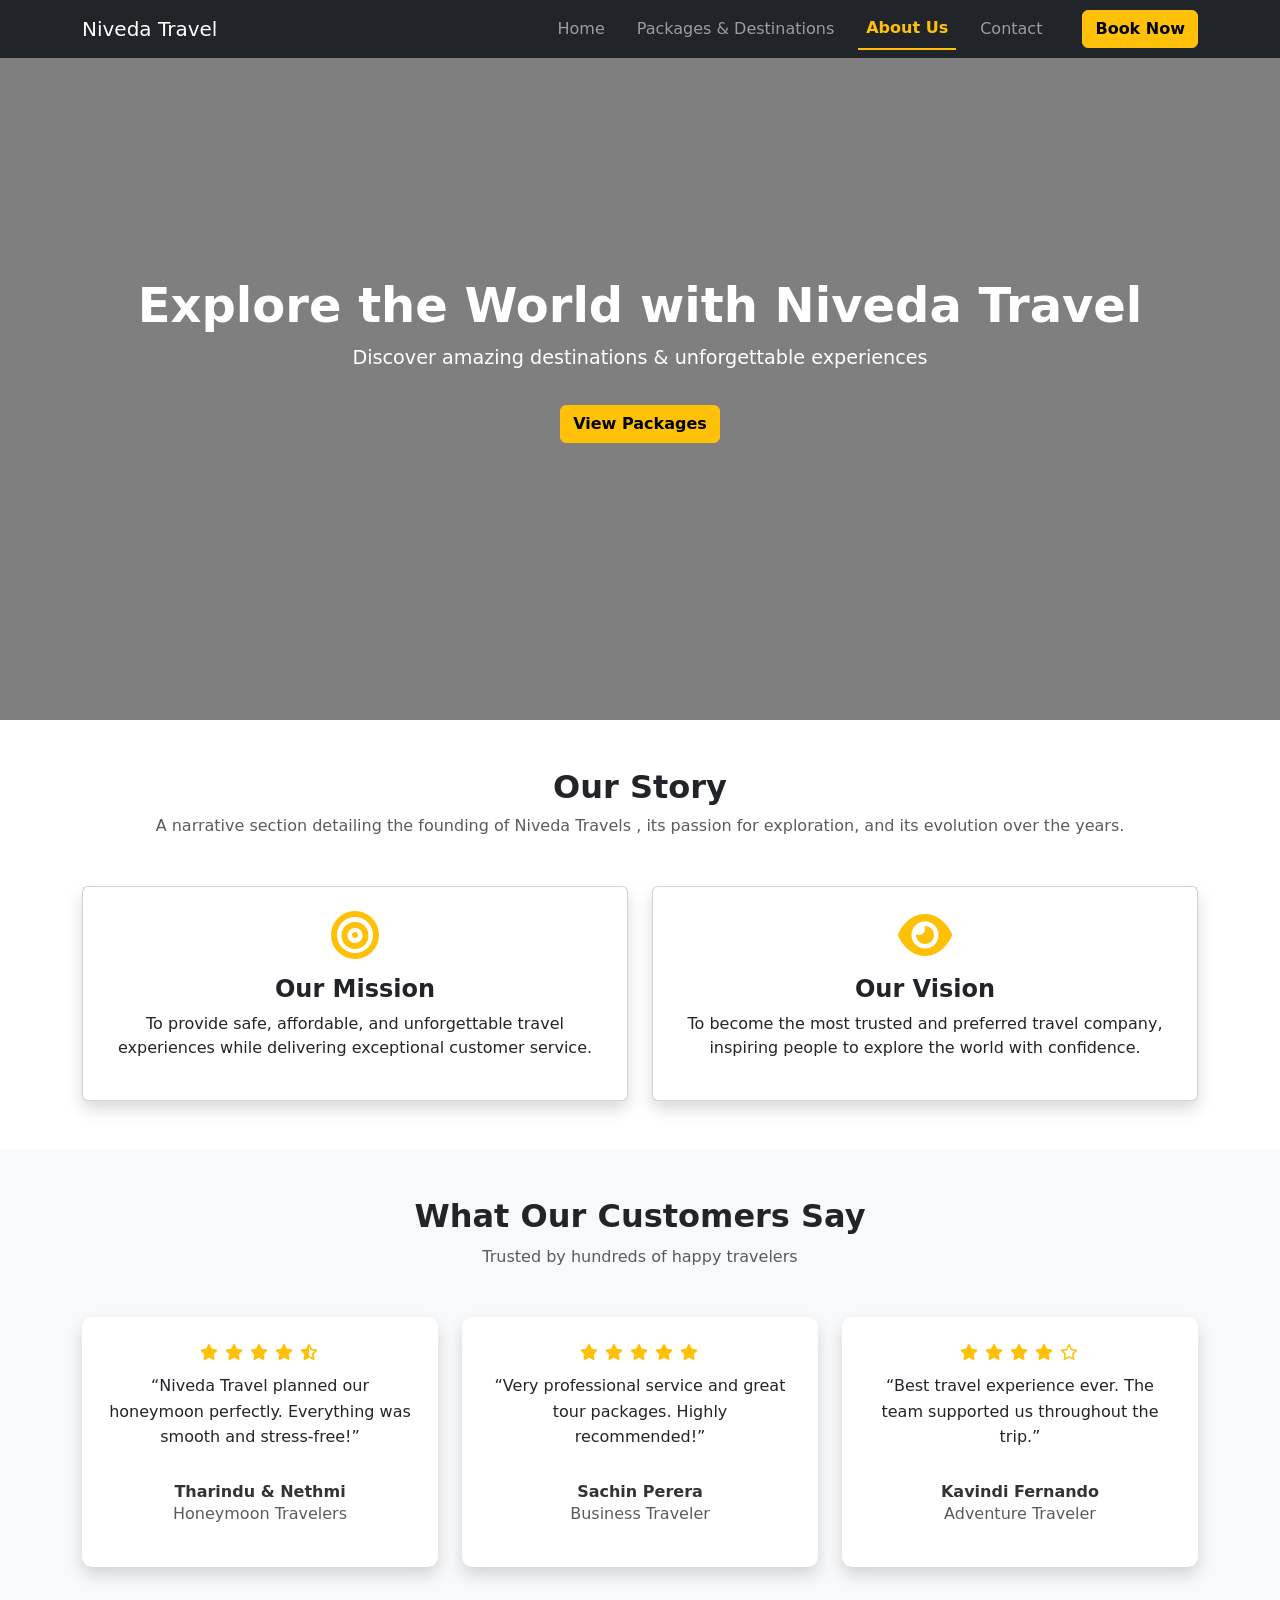
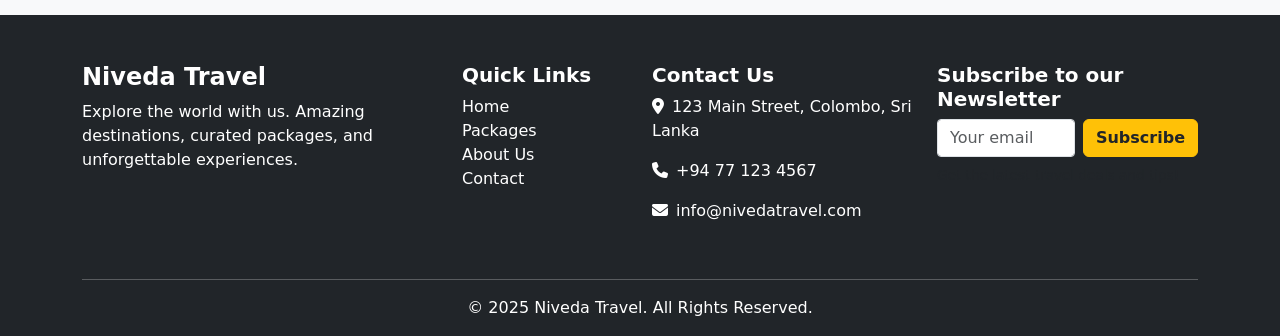
<file: about.html>
<!DOCTYPE html>
<html lang="en">
  <head>
    <meta charset="UTF-8" />
    <title>Destinations & Packages | Niveda Travel</title>
    <meta name="viewport" content="width=device-width, initial-scale=1.0" />

    <!-- Bootstrap CSS -->
    <link
      href="https://cdn.jsdelivr.net/npm/bootstrap@5.3.3/dist/css/bootstrap.min.css"
      rel="stylesheet"
    />

    <link
      rel="stylesheet"
      href="https://cdnjs.cloudflare.com/ajax/libs/font-awesome/6.5.0/css/all.min.css"
    />

    <!-- Custom CSS -->
    <link rel="stylesheet" href="css/style.css" />
  </head>
  <body>
    <div id="header"></div>

    <section class="hero-section d-flex align-items-center">
      <div class="container text-center text-white">
        <h1 class="hero-title">Explore the World with Niveda Travel</h1>
        <p class="hero-subtitle">
          Discover amazing destinations & unforgettable experiences
        </p>
        <a href="destinations.html" class="btn btn-warning fw-bold mt-3">
          View Packages
        </a>
      </div>
    </section>
    <!-- ✅ OUR STORY SECTION -->
    <section class="our-story py-5">
      <div class="container">
        <div class="text-center mb-5">
          <h2 class="fw-bold">Our Story</h2>
          <p class="text-muted">
            A narrative section detailing the founding of Niveda Travels , its
            passion for exploration, and its evolution over the years.
          </p>
        </div>
         <div class="row g-4">
      <div class="col-md-6">
        <div class="card text-center shadow h-100 p-4">
          <i class="fas fa-bullseye fa-3x text-warning mb-3"></i>
          <h4 class="fw-bold">Our Mission</h4>
          <p>
            To provide safe, affordable, and unforgettable travel experiences while delivering exceptional customer service.
          </p>
        </div>
      </div>

      <div class="col-md-6">
        <div class="card text-center shadow h-100 p-4">
          <i class="fas fa-eye fa-3x text-warning mb-3"></i>
          <h4 class="fw-bold">Our Vision</h4>
          <p>
            To become the most trusted and preferred travel company, inspiring people to explore the world with confidence.
          </p>
        </div>
      </div>
      </div>
    </section>
    <!-- ✅ TESTIMONIALS SECTION -->
<!-- ✅ TESTIMONIALS SECTION -->
<section class="testimonials py-5 bg-light">
  <div class="container">
    <div class="text-center mb-5">
      <h2 class="fw-bold">What Our Customers Say</h2>
      <p class="text-muted">Trusted by hundreds of happy travelers</p>
    </div>

    <div class="row g-4">
      <!-- Testimonial 1 -->
      <div class="col-md-4">
        <div class="card shadow p-4 h-100 bg-white text-center">
          <!-- Stars -->
          <div class="mb-2">
            <i class="fas fa-star text-warning"></i>
            <i class="fas fa-star text-warning"></i>
            <i class="fas fa-star text-warning"></i>
            <i class="fas fa-star text-warning"></i>
            <i class="fas fa-star-half-alt text-warning"></i>
          </div>
          <p>
            “Niveda Travel planned our honeymoon perfectly. Everything was smooth and stress-free!”
          </p>
          <h6 class="fw-bold mt-3">Tharindu & Nethmi</h6>
          <p class="text-muted">Honeymoon Travelers</p>
        </div>
      </div>

      <!-- Testimonial 2 -->
      <div class="col-md-4">
        <div class="card shadow p-4 h-100 bg-white text-center">
          <!-- Stars -->
          <div class="mb-2">
            <i class="fas fa-star text-warning"></i>
            <i class="fas fa-star text-warning"></i>
            <i class="fas fa-star text-warning"></i>
            <i class="fas fa-star text-warning"></i>
            <i class="fas fa-star text-warning"></i>
          </div>
          <p>
            “Very professional service and great tour packages. Highly recommended!”
          </p>
          <h6 class="fw-bold mt-3">Sachin Perera</h6>
          <p class="text-muted">Business Traveler</p>
        </div>
      </div>

      <!-- Testimonial 3 -->
      <div class="col-md-4">
        <div class="card shadow p-4 h-100 bg-white text-center">
          <!-- Stars -->
          <div class="mb-2">
            <i class="fas fa-star text-warning"></i>
            <i class="fas fa-star text-warning"></i>
            <i class="fas fa-star text-warning"></i>
            <i class="fas fa-star text-warning"></i>
            <i class="far fa-star text-warning"></i>
          </div>
          <p>
            “Best travel experience ever. The team supported us throughout the trip.”
          </p>
          <h6 class="fw-bold mt-3">Kavindi Fernando</h6>
          <p class="text-muted">Adventure Traveler</p>
        </div>
      </div>
    </div>
  </div>
</section>



    <!-- Bootstrap JS -->
    <script src="https://cdn.jsdelivr.net/npm/bootstrap@5.3.3/dist/js/bootstrap.bundle.min.js"></script>

    <!-- Custom JS -->
    <script src="js/script.js"></script>
    <div id="footer"></div>
  </body>
</html>
</file>
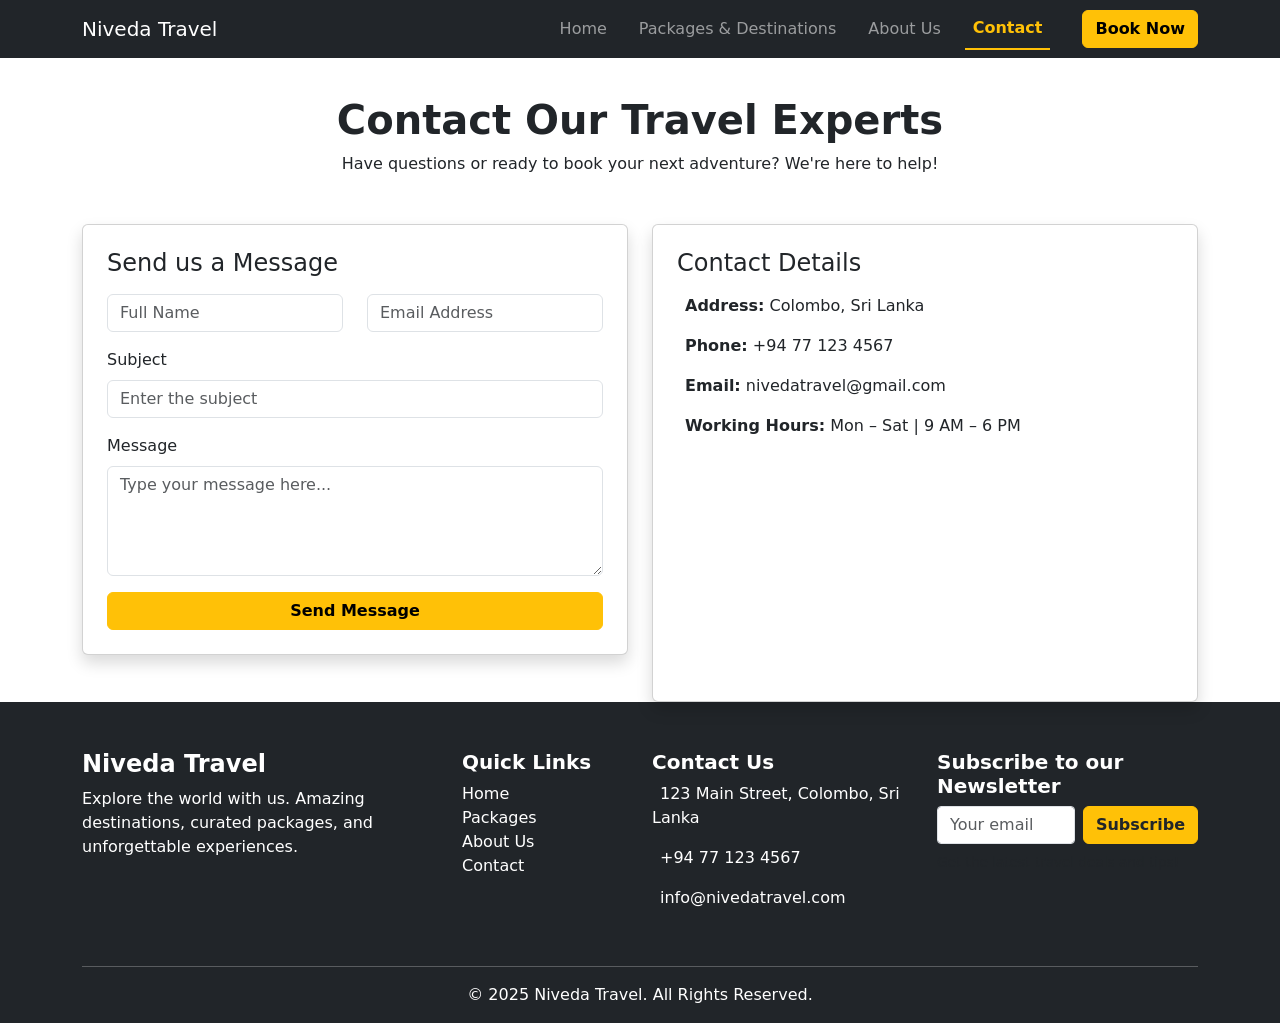
<file: contact.html>
<!DOCTYPE html>
<html lang="en">
  <head>
    <meta charset="UTF-8" />
    <title>Contact Us | Niveda Travel</title>
    <meta name="viewport" content="width=device-width, initial-scale=1.0" />

    <!-- Bootstrap CSS -->
    <link
      href="https://cdn.jsdelivr.net/npm/bootstrap@5.3.3/dist/css/bootstrap.min.css"
      rel="stylesheet"
    />

    <!-- Custom CSS -->
    <link rel="stylesheet" href="css/style.css" />
  </head>
  <body>
    <div id="header"></div>

    <section class="container mt-5 pt-5">
      <div class="text-center mb-5">
        <h1 class="fw-bold">Contact Our Travel Experts</h1>
        <p>
          Have questions or ready to book your next adventure? We're here to
          help!
        </p>
      </div>

      <div class="row g-4">
        <div class="col-md-6">
          <div class="card p-4 shadow">
            <h4 class="mb-3">Send us a Message</h4>

            <form>
              <div class="row mb-3">
                <div class="col-md-6">
                  <div class="input-group">
                    <input
                      type="text"
                      class="form-control"
                      placeholder="Full Name"
                      required
                    />
                  </div>
                </div>

                <div class="col-md-6 mt-3 mt-md-0">
                  <div class="input-group">
                    <input
                      type="email"
                      class="form-control"
                      placeholder="Email Address"
                      required
                    />
                  </div>
                </div>
              </div>

              <div class="mb-3">
                <label class="form-label">Subject</label>
                <input
                  type="text"
                  class="form-control"
                  placeholder="Enter the subject"
                />
              </div>

              <div class="mb-3">
                <label class="form-label">Message</label>
                <textarea
                  class="form-control"
                  rows="4"
                  placeholder="Type your message here..."
                  required
                ></textarea>
              </div>

              <button type="submit" class="btn btn-warning fw-bold w-100">
                Send Message
              </button>
            </form>
          </div>
        </div>

        <div class="col-md-6">
          <div class="card p-4 shadow">
            <h4 class="mb-3">Contact Details</h4>

            <p>
              <i class="fas fa-location-dot text-warning me-2"></i>
              <strong>Address:</strong> Colombo, Sri Lanka
            </p>

            <p>
              <i class="fas fa-phone text-warning me-2"></i>
              <strong>Phone:</strong> +94 77 123 4567
            </p>

            <p>
              <i class="fas fa-envelope text-warning me-2"></i>
              <strong>Email:</strong> nivedatravel@gmail.com
            </p>

            <p>
              <i class="fas fa-clock text-warning me-2"></i>
              <strong>Working Hours:</strong> Mon – Sat | 9 AM – 6 PM
            </p>

            <div class="mt-3">
              <iframe
                src="https://www.google.com/maps/embed?pb=!1m18!1m12!1m3!1d28715.88315934369!2d79.83062057548736!3d6.913131607516494!2m3!1f0!2f0!3f0!3m2!1i1024!2i768!4f13.1!3m3!1m2!1s0x3ae25960d359dbbf%3A0xd64947e9ab7a4c4f!2sColombo%2003%2C%20Colombo!5e1!3m2!1sen!2slk!4v1765434476836!5m2!1sen!2slk"
                width="100%"
                height="200"
                style="border: 0; border-radius: 10px"
                allowfullscreen=""
                loading="lazy"
                referrerpolicy="no-referrer-when-downgrade"
              ></iframe>
            </div>
          </div>
        </div>
      </div>
    </section>

    <!-- Bootstrap JS -->
    <script src="https://cdn.jsdelivr.net/npm/bootstrap@5.3.3/dist/js/bootstrap.bundle.min.js"></script>

    <!-- Custom JS -->
    <script src="js/script.js"></script>
    <div id="footer"></div>
  </body>
</html>
</file>
<file: css/style.css>
.navbar .nav-link.active {
  color: #ffc107 !important; /* Bootstrap warning color */
  font-weight: 600;
  border-bottom: 2px solid #ffc107;
}

/* ✅ HERO SECTION STYLES */
.hero-section {
  height: 80vh; /* adjust height as needed */
  background-image: url("https://images.unsplash.com/photo-1507525428034-b723cf961d3e");
  background-size: cover;
  background-position: center;
  background-repeat: no-repeat;
  position: relative;
}

/* Optional: overlay to make text more readable */
.hero-section::before {
  content: "";
  position: absolute;
  top: 0;
  left: 0;
  width: 100%;
  height: 100%;
  background-color: rgba(0, 0, 0, 0.5); /* dark overlay */
  z-index: 0;
}

.hero-section .container {
  position: relative;
  z-index: 1;
}

.hero-title {
  font-size: 3rem;
  font-weight: 700;
}

.hero-subtitle {
  font-size: 1.2rem;
  margin-top: 10px;
}

.card-img-top {
  height: 230px;
  object-fit: cover;
}

footer a:hover {
  text-decoration: underline;
}

footer input.form-control {
  border-radius: 0.25rem;
}

footer button {
  border-radius: 0.25rem;
}

footer small {
  font-size: 0.85rem;
}

.social-icon {
  color: white;
  font-size: 18px;
  margin-right: 12px;
  display: inline-block;
  transition: 0.3s;
}

.social-icon:hover {
  color: #ffc107;
  transform: scale(1.2);
}

.testimonials .card {
  border: none;
  border-radius: 10px;
}

.testimonials h6 {
  color: #333;
  margin-bottom: 0;
}

.testimonials p {
  font-size: 1rem;
  line-height: 1.6;
}

.testimonials .fa-star,
.testimonials .fa-star-half-alt,
.testimonials .fa-star-half {
  color: #ffc107; /* yellow stars */
  margin-right: 2px;
}
</file>
